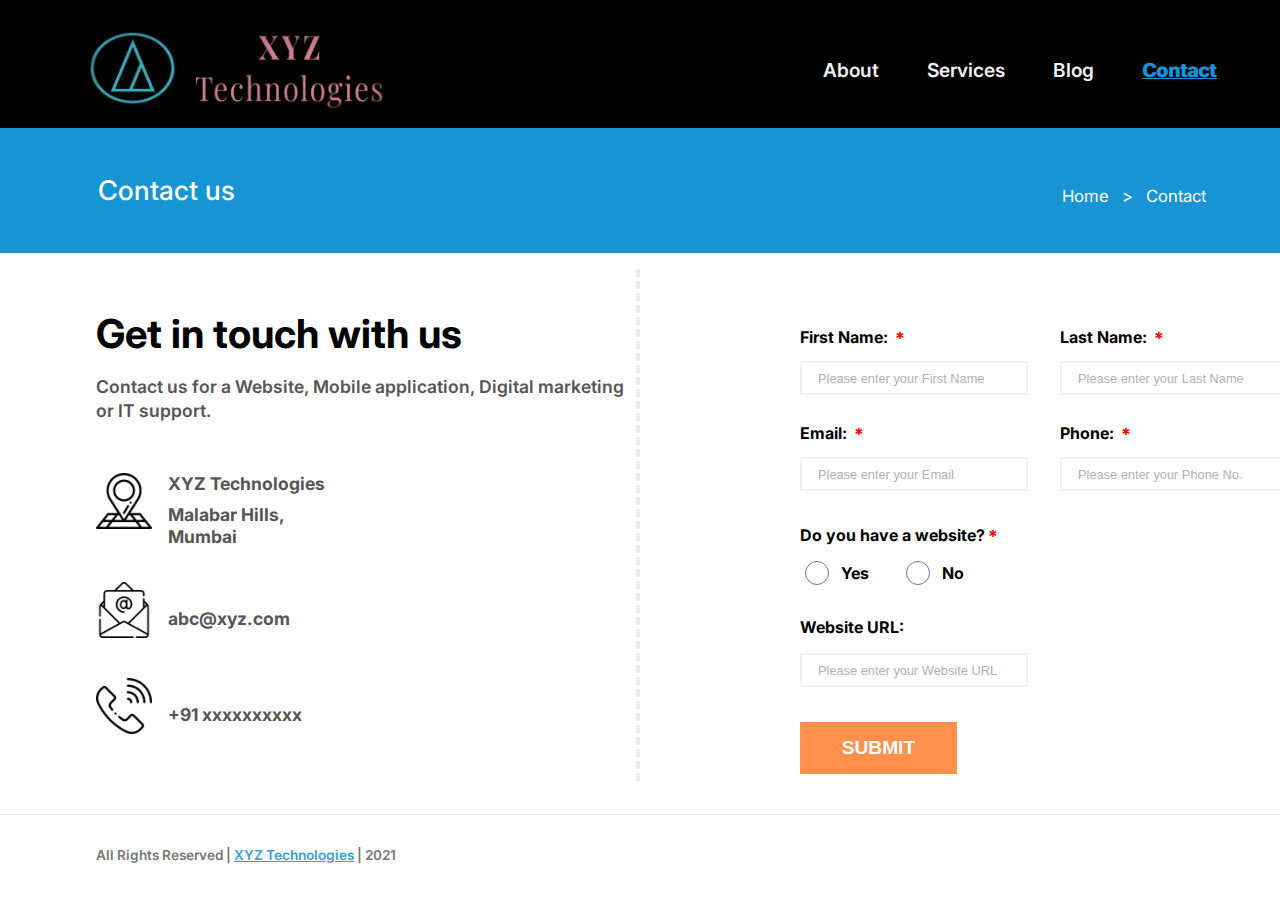
<file: index.html>
<!DOCTYPE html>
<html lang="en">
<head>
    <meta charset="UTF-8">
    <meta http-equiv="X-UA-Compatible" content="IE=edge">
    <meta name="viewport" content="width=device-width, initial-scale=1.0">
    <title>XYZ Technologies</title>
    <link rel="stylesheet" href="index.css">
    <link href="https://fonts.googleapis.com/css2?family=Inter:wght@300&display=swap" rel="stylesheet">
    <link href="https://fonts.googleapis.com/css2?family=Acme&display=swap" rel="stylesheet">
</head>
<body>
    
    <div class="container">
        <div class="subContainer1">
            <div>
                <img src="Images/logo2.png" alt="logo" id="logo">
            </div>
            <div id="nav-bar">
                <p class="navbar-elements">About</p>
                <p class="navbar-elements">Services</p>
                <p class="navbar-elements">Blog</p>
                <p class="navbar-elements" id="contact">Contact</p>
            </div>
        </div>


        <div class="subContainer2">
            <div>
                <p id="contactUs">Contact us</p>
            </div>
            <div>
                <p id="homeContact">Home &thinsp; > &thinsp;  Contact</p>
            </div>
        </div>


        <div class="subContainer3">
            <div id="subCon3Child1">
                
                <div id="getInTouchBox">
                    <p id="getInTouch">Get in touch with us</p>
                </div>
                <div>
                    <p id="description">Contact us for a Website, Mobile application, Digital marketing <br >or IT support.</p>
                </div>

                <div id="contactDetails">
                    <div class="info">
                        <div>
                            <img src="Images/address.png" alt="address" id="addressImg">
                        </div>
                        <div id="addressInfo">
                            <p id="addressp1">XYZ Technologies</p>
                            <p id="addressp2">Malabar Hills, <br>Mumbai</p>
                        </div>
                    </div>

                    <div class="info">
                        <div>
                            <img src="Images/email.png" alt="email" id="emailImg">
                        </div>
                        <div id="emailInfo">
                            <p >abc@xyz.com</p>
                        </div>
                    </div>

                    <div class="info">
                        <div>
                            <img src="Images/phone.png" alt="phone" id="phoneImg">
                        </div>
                        <div id="phoneInfo">
                            <p>+91 xxxxxxxxxx</p>
                        </div>
                    </div>
                </div>
            </div>

            
            <div id="line"></div>


            <div id="subCon3Child2">

            <form onsubmit={FormValidation(event)}>     
                <div id="name">
                    <div id="firstName">
                        <label for="fname" id="label1">First Name: <span class="asterisk">&#xFF0A;</span> </label><br>
                        <input type="text" id="fName" class="textbox" name="fName" placeholder="Please enter your First Name" onkeypress="return checkName(event)">
                        <div id="fNameError" class="error"></div>
                    </div>
                    <div id="lastName">
                        <label for="lname" id="label2">Last Name: <span class="asterisk">&#xFF0A;</span> </label><br>
                        <input type="text" id="lName" class="textbox" name="lName" placeholder="Please enter your Last Name" onkeypress="return checkName(event)">
                        <div id="lNameError" class="error"> </div>
                    </div>
                </div>

                <div id="emailphone">
                    <div id="emailBox">
                        <label for="email" id="label3">Email: <span class="asterisk">&#xFF0A;</span> </label><br>
                        <input type="email" id="email" class="textbox" name="email" placeholder="Please enter your Email" >
                        <div id="emailError" class="error"> </div>
                    </div>
                    <div id="phoneBox">
                        <label for="phone" id="label4">Phone: <span class="asterisk">&#xFF0A;</span> </label><br>
                        <input type="tel" id="phone" class="textbox" name="phone" placeholder="Please enter your Phone No." onkeypress="return checkPhone(event)">
                        <div id="phoneError" class="error"></div>
                    </div>
                </div>


                <div id="website">
                    <p>Do you have a website?<span class="asterisk">&#xFF0A;</span></p>
                    <div id="radioButton">
                        <div id="yesCheck">
                            <input type="radio" id="yes" class="radio" name="check" onchange="mandatory(event)">
                            <label for="yes" class="check">Yes</label>
                        </div>
                        <div id="noCheck">
                            <input type="radio" id="no" class="radio" name="check" onchange="notMandatory(event)">
                            <label for="no" class="check">No</label>
                        </div>
                    </div>
                </div>

                <div id="webURL">
                    <p>Website URL:<span class="blind">&#xFF0A;</span></p>
                    <input type="text" id="url" class="textbox" name="url" placeholder="Please enter your Website URL">
                </div>

                <div>
                    <button id="submit" type="submit">SUBMIT</button>
                </div>
            </form>

            </div>

        </div>

        <hr style="border: 1px solid #ececec; border-bottom: 0;">

        <div class="subContainer4">
                All Rights Reserved | <a href="">XYZ Technologies</a> | 2021
        </div>
        <div class="toast"><span></span><p></p></div>

    </div>

    <script src="index.js"></script>

</body>
</html>
</file>
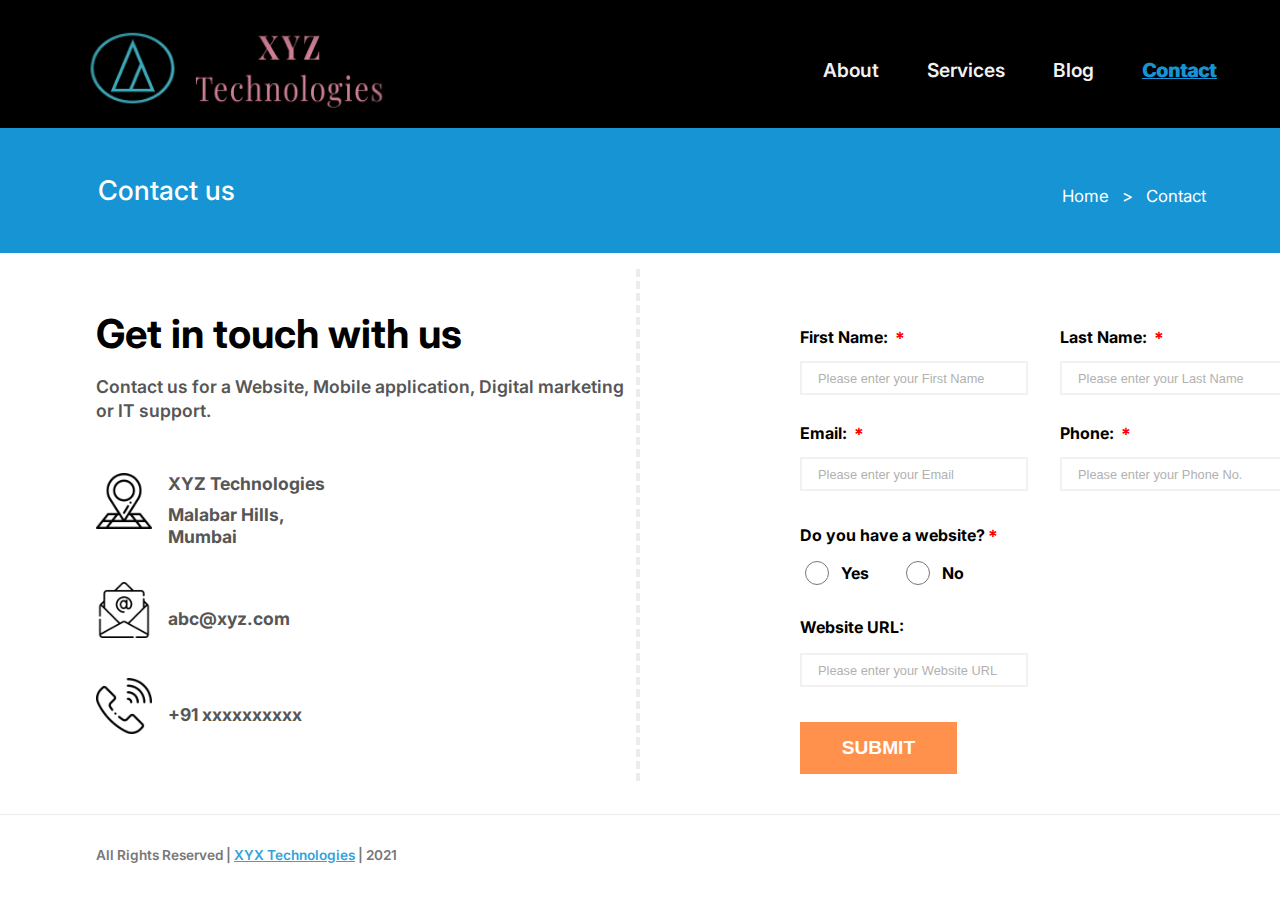
<file: Divyansh_Tungaria.html>
<!DOCTYPE html>
<html lang="en">
<head>
    <meta charset="UTF-8">
    <meta http-equiv="X-UA-Compatible" content="IE=edge">
    <meta name="viewport" content="width=device-width, initial-scale=1.0">
    <title>XYZ Technologies</title>
    <link rel="stylesheet" href="index.css">
    <link href="https://fonts.googleapis.com/css2?family=Inter:wght@300&display=swap" rel="stylesheet">
    <link href="https://fonts.googleapis.com/css2?family=Acme&display=swap" rel="stylesheet">
</head>
<body>
    
    <div class="container">
        <div class="subContainer1">
            <div>
                <img src="Images/logo2.png" alt="logo" id="logo">
            </div>
            <div id="nav-bar">
                <p class="navbar-elements">About</p>
                <p class="navbar-elements">Services</p>
                <p class="navbar-elements">Blog</p>
                <p class="navbar-elements" id="contact">Contact</p>
            </div>
        </div>


        <div class="subContainer2">
            <div>
                <p id="contactUs">Contact us</p>
            </div>
            <div>
                <p id="homeContact">Home &thinsp; > &thinsp;  Contact</p>
            </div>
        </div>


        <div class="subContainer3">
            <div id="subCon3Child1">
                
                <div id="getInTouchBox">
                    <p id="getInTouch">Get in touch with us</p>
                </div>
                <div>
                    <p id="description">Contact us for a Website, Mobile application, Digital marketing <br >or IT support.</p>
                </div>

                <div id="contactDetails">
                    <div class="info">
                        <div>
                            <img src="Images/address.png" alt="address" id="addressImg">
                        </div>
                        <div id="addressInfo">
                            <p id="addressp1">XYZ Technologies</p>
                            <p id="addressp2">Malabar Hills, <br>Mumbai</p>
                        </div>
                    </div>

                    <div class="info">
                        <div>
                            <img src="Images/email.png" alt="email" id="emailImg">
                        </div>
                        <div id="emailInfo">
                            <p >abc@xyz.com</p>
                        </div>
                    </div>

                    <div class="info">
                        <div>
                            <img src="Images/phone.png" alt="phone" id="phoneImg">
                        </div>
                        <div id="phoneInfo">
                            <p>+91 xxxxxxxxxx</p>
                        </div>
                    </div>
                </div>
            </div>

            
            <div id="line"></div>


            <div id="subCon3Child2">

            <form onsubmit={FormValidation(event)}>     
                <div id="name">
                    <div id="firstName">
                        <label for="fname" id="label1">First Name: <span class="asterisk">&#xFF0A;</span> </label><br>
                        <input type="text" id="fName" class="textbox" name="fName" placeholder="Please enter your First Name" onkeypress="return checkName(event)">
                        <div id="fNameError" class="error"></div>
                    </div>
                    <div id="lastName">
                        <label for="lname" id="label2">Last Name: <span class="asterisk">&#xFF0A;</span> </label><br>
                        <input type="text" id="lName" class="textbox" name="lName" placeholder="Please enter your Last Name" onkeypress="return checkName(event)">
                        <div id="lNameError" class="error"> </div>
                    </div>
                </div>

                <div id="emailphone">
                    <div id="emailBox">
                        <label for="email" id="label3">Email: <span class="asterisk">&#xFF0A;</span> </label><br>
                        <input type="email" id="email" class="textbox" name="email" placeholder="Please enter your Email" >
                        <div id="emailError" class="error"> </div>
                    </div>
                    <div id="phoneBox">
                        <label for="phone" id="label4">Phone: <span class="asterisk">&#xFF0A;</span> </label><br>
                        <input type="tel" id="phone" class="textbox" name="phone" placeholder="Please enter your Phone No." onkeypress="return checkPhone(event)">
                        <div id="phoneError" class="error"></div>
                    </div>
                </div>


                <div id="website">
                    <p>Do you have a website?<span class="asterisk">&#xFF0A;</span></p>
                    <div id="radioButton">
                        <div id="yesCheck">
                            <input type="radio" id="yes" class="radio" name="check" onchange="mandatory(event)">
                            <label for="yes" class="check">Yes</label>
                        </div>
                        <div id="noCheck">
                            <input type="radio" id="no" class="radio" name="check" onchange="notMandatory(event)">
                            <label for="no" class="check">No</label>
                        </div>
                    </div>
                </div>

                <div id="webURL">
                    <p>Website URL:<span class="blind">&#xFF0A;</span></p>
                    <input type="text" id="url" class="textbox" name="url" placeholder="Please enter your Website URL">
                </div>

                <div>
                    <button id="submit" type="submit">SUBMIT</button>
                </div>
            </form>

            </div>

        </div>

        <hr style="border: 1px solid #ececec; border-bottom: 0;">

        <div class="subContainer4">
                All Rights Reserved | <a href="">XYX Technologies</a> | 2021
        </div>
        <div class="toast"><span></span><p></p></div>

    </div>

    <script src="index.js"></script>

</body>
</html>
</file>
<file: index.css>
body{
    margin: 0rem;
    font-family: 'Inter', sans-serif;
    height: 100vh;
}



.subContainer1{
    display: flex;
    flex-direction: row;
    justify-content: space-between;
    height: 6rem;  
    background-color: black;
}
#logo{
    width: 20rem;
    height: 7rem;
    margin-left: 3.5rem;
    cursor: pointer;
}
#nav-bar{
    display: flex;
    flex-direction: row;
    align-items: center;
    color: #f1f1f1;
}
.navbar-elements{
    margin-right: 3rem;
    margin-top: 2rem;
    font-weight:600;
    font-size: 1.2rem;
    cursor: pointer;
}
#contact{
    color: #1694d3; 
    font-weight: bolder;
    text-decoration:underline ;
    text-shadow: 1px 0 #1694d3;
}



.subContainer2{
    background-color: #1694d3;
    height: 5.8rem;
    display: flex;
    flex-direction: row;
    align-items: center;
    position: relative;
}
#contactUs{
    margin-left: 5.1rem;
    font-size: 1.7rem;
    color: #ffffff;
    font-weight:500;
    cursor: pointer;
}
#homeContact{
    color: #ffffff;
    position: absolute;
    right: 4.6rem;
    margin-top: -0.3rem;
    font-size: 1.05rem;
    cursor: pointer;
}



.subContainer3{
    display: flex;
    flex-direction: row;
    margin: 0rem 1.5rem;
}
#subCon3Child1{
    width: 50%;
    margin-left: 3.5rem;
}
#subCon3Child2{
    width: 50%;
}
#getInTouch{
    font-size: 2.5rem;
    font-weight: bold;
    margin-bottom: 0rem;
}
#description{
    font-size: 1.1rem;
    line-height: 1.5rem;
    color: #565656;
    font-weight: 600;
}
#contactDetails{
    display: flex;
    flex-direction: column;
    font-size: 1.1rem; 
}
.info{
    display: flex;
    flex-direction: row;
    margin-top: 2rem;
}
#addressImg{
    height: 3.5rem;
    width: 3.5rem;
}
#addressp1{
    margin-left: 1rem;
    color: #565656;
    font-weight: bold;
    margin-top: 0rem;
    margin-bottom: 0rem;
}
#addressp2{
    margin-left: 1rem;
    color: #565656;
    font-weight: bold;
    line-height: 1.4rem;
    margin-top: 0.6rem;
}
#emailImg{
    height: 3.5rem;
    width: 3.5rem;
    margin-top: -1rem;
}
#emailInfo{
    margin-left: 1rem;
    color: #565656;
    font-weight: bold;
    margin-top: -0.5rem;
}
#phoneImg{
    height: 3.5rem;
    width: 3.5rem;
}
#phoneInfo{
    margin-left: 1rem;
    color: #565656;
    font-weight: bold;
    margin-top: 0.5rem;
}

#line{
    border: 4px dashed #ececec ;
    border-right: 0;
    border-top: 0;
    border-bottom: 0;
    height: 32rem;
}

.asterisk,.blind{
    color: red;
}
#name{
    display: flex;
    flex-direction: row;
    margin-top: 3rem; 
    margin-bottom: 1rem; 
    font-size: 1rem;    
}
#firstName{
    margin-left: 10rem;
    margin-right: 2rem;
    font-weight: bold;
    line-height: 2.5rem;
}
#lastName{
    font-weight: bold;
    line-height: 2.5rem;
}
.error{
    font-size: 0.8rem;
    color: red;
    font-weight: lighter;
}
.textbox{
    padding: 0.2rem 1rem;
    border: 2px solid #f1f1f1;
    width: 12rem;
    height: 1.5rem;
    font-size: 1rem;  
    font-weight: normal;
}
::placeholder{
    color: #b1b1b1;
    font-size: 0.8rem;
}
#emailphone{
    display: flex;
    flex-direction: row;
}
#emailBox{
    margin-left: 10rem;
    margin-right: 2rem;
    font-weight: bold;
    line-height: 2.5rem;
}
#phoneBox{
    font-weight: bold;
    line-height: 2.5rem;
}
#website{
    margin-left: 10rem;
    margin-top: 2rem;
    font-weight: bold;
    font-size: 1rem;
}
#radioButton{
    display: flex;
    flex-direction: row;
}
#yesCheck{
    margin-right: 2rem;
}
.radio{
    width: 1.5rem;
    height: 1.5rem;
    border: 3px solid red;
    vertical-align: middle;
    margin-top: -0.2rem;
    margin-right: 0.5rem;
}
#webURL{
    margin-left: 10rem;
    font-weight: bold;
    font-size: 1rem;   
    margin-top: 2rem;
}
#submit{
    margin: 2.2rem 0rem 1rem 10rem;
    height: 3.2rem;
    width: 9.8rem;
    color: #ffffff;
    background-color: #ff914d;
    border: none;
    font-size: 1.2rem;
    font-weight: 600;
    cursor: pointer;
}



#hrline{
    width: 100vh;
}



.subContainer4{
    margin-left: 10rem;
    color: #777777;
    margin: 1rem 0 1rem 5rem;
    font-size: 0.85rem;
    font-weight: 600;
}
.subContainer4 a{
    color: #35a2d9;
}



.container {
    position: relative;  
    overflow: hidden;
}
.blind {
    display: none;
}
.toast {
    position: absolute;
    bottom: 10%;
    right: -25%;
    height: 2.5rem;
    width: 15rem;
    background-color: white;
    border-radius: 0.2rem;
    padding: 0.5rem 1rem;
    display: flex;
    justify-content: flex-start;
    align-items: center;
    font-size: 1rem;
    font-weight: bold;
    color: #565656;
    box-shadow: 0 0 3rem rgba(0, 0, 0, 0.3);
    overflow: hidden;
    transition: 0.3s ease-in-out;
}
.toast span {
    position: absolute;
    height: 0.3rem;
    left: 0;
    bottom: 0;
}

@keyframes timer {
    0% {
      width: 100%;
     }
    100% {
      width: 0%;
    }
}

@media (min-height: 900px){
    .subContainer1{
        padding: 1rem;
    }
    .subContainer2{
        padding: 1rem;
    }
    .subContainer3{
        padding: 1rem;
    }
    .subContainer4{
        padding: 1rem;
    }
}

@media (min-height: 1080px){
    .subContainer1{
        padding: 2.5rem;
    }
    .subContainer2{
        padding: 2.5rem;
    }
    .subContainer3{
        padding: 2.5rem;
    }
    .subContainer4{
        padding: 2.5rem;
    }
}
</file>
